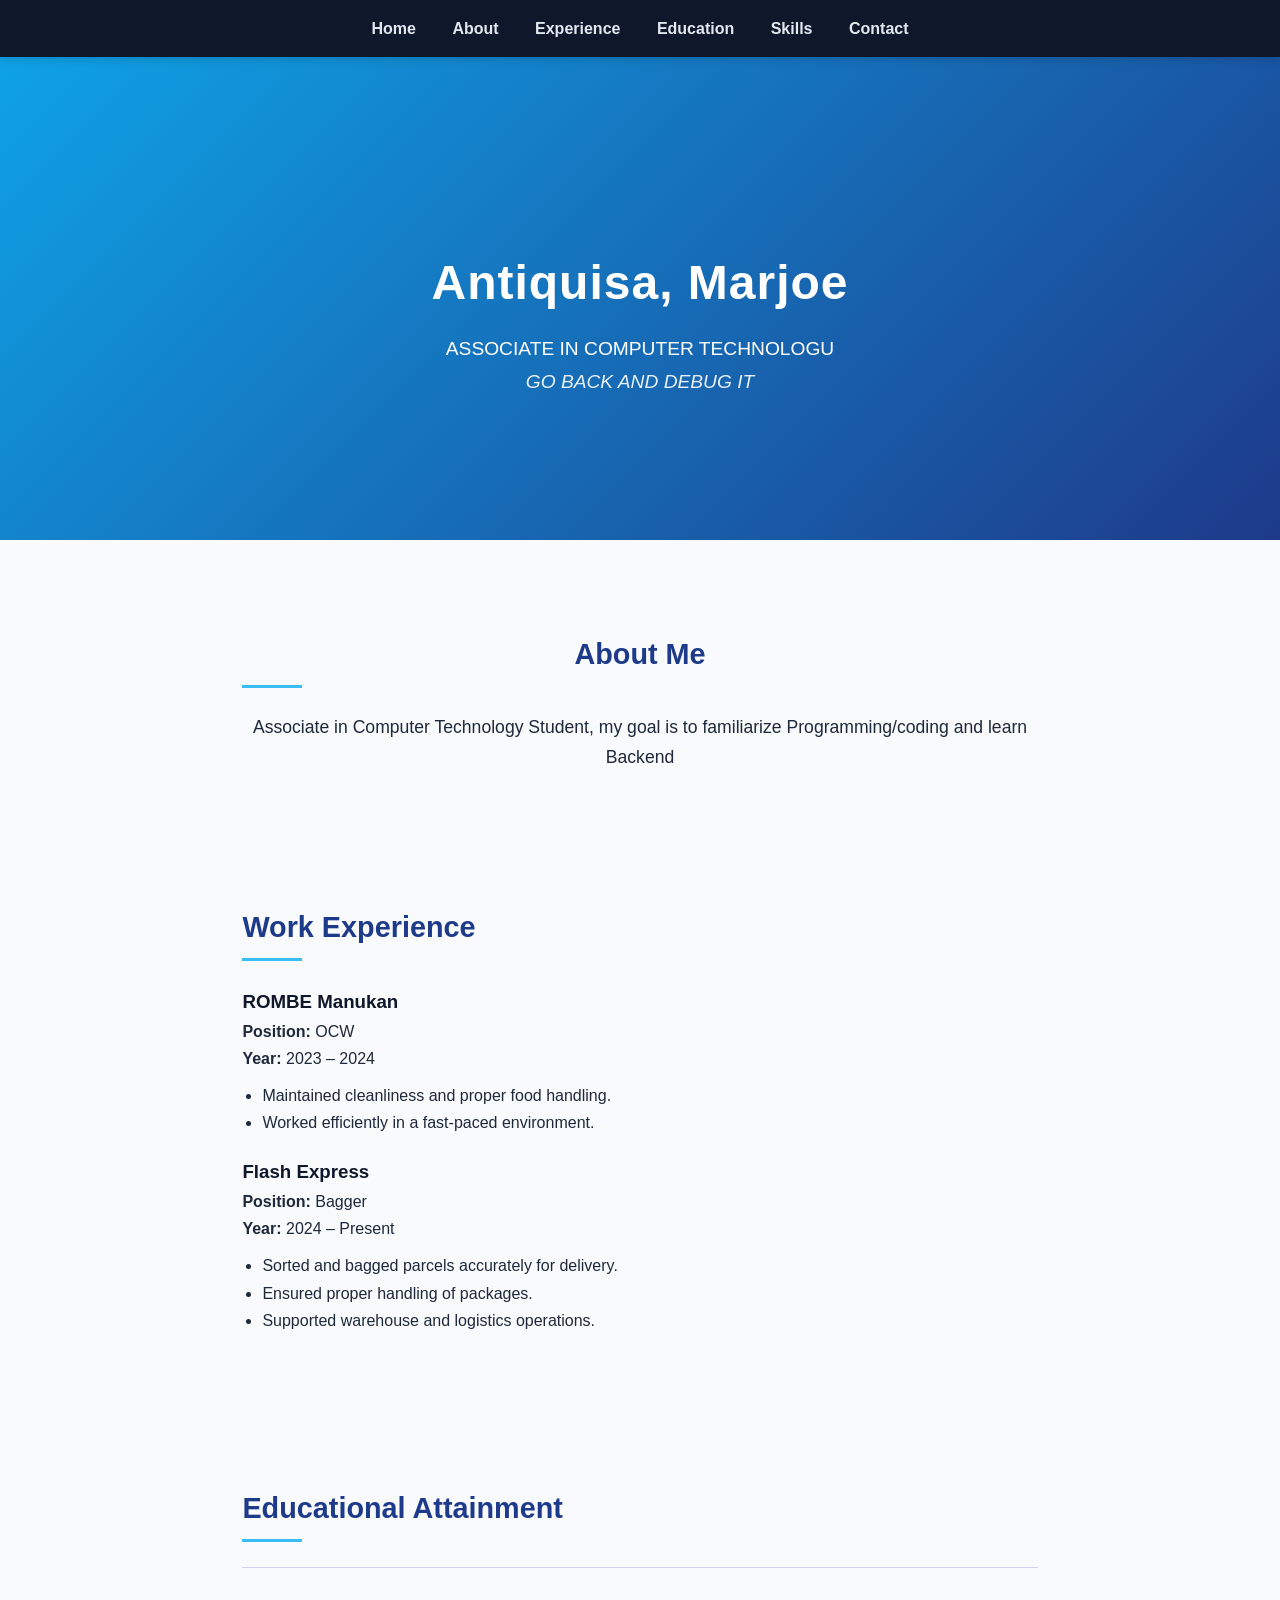
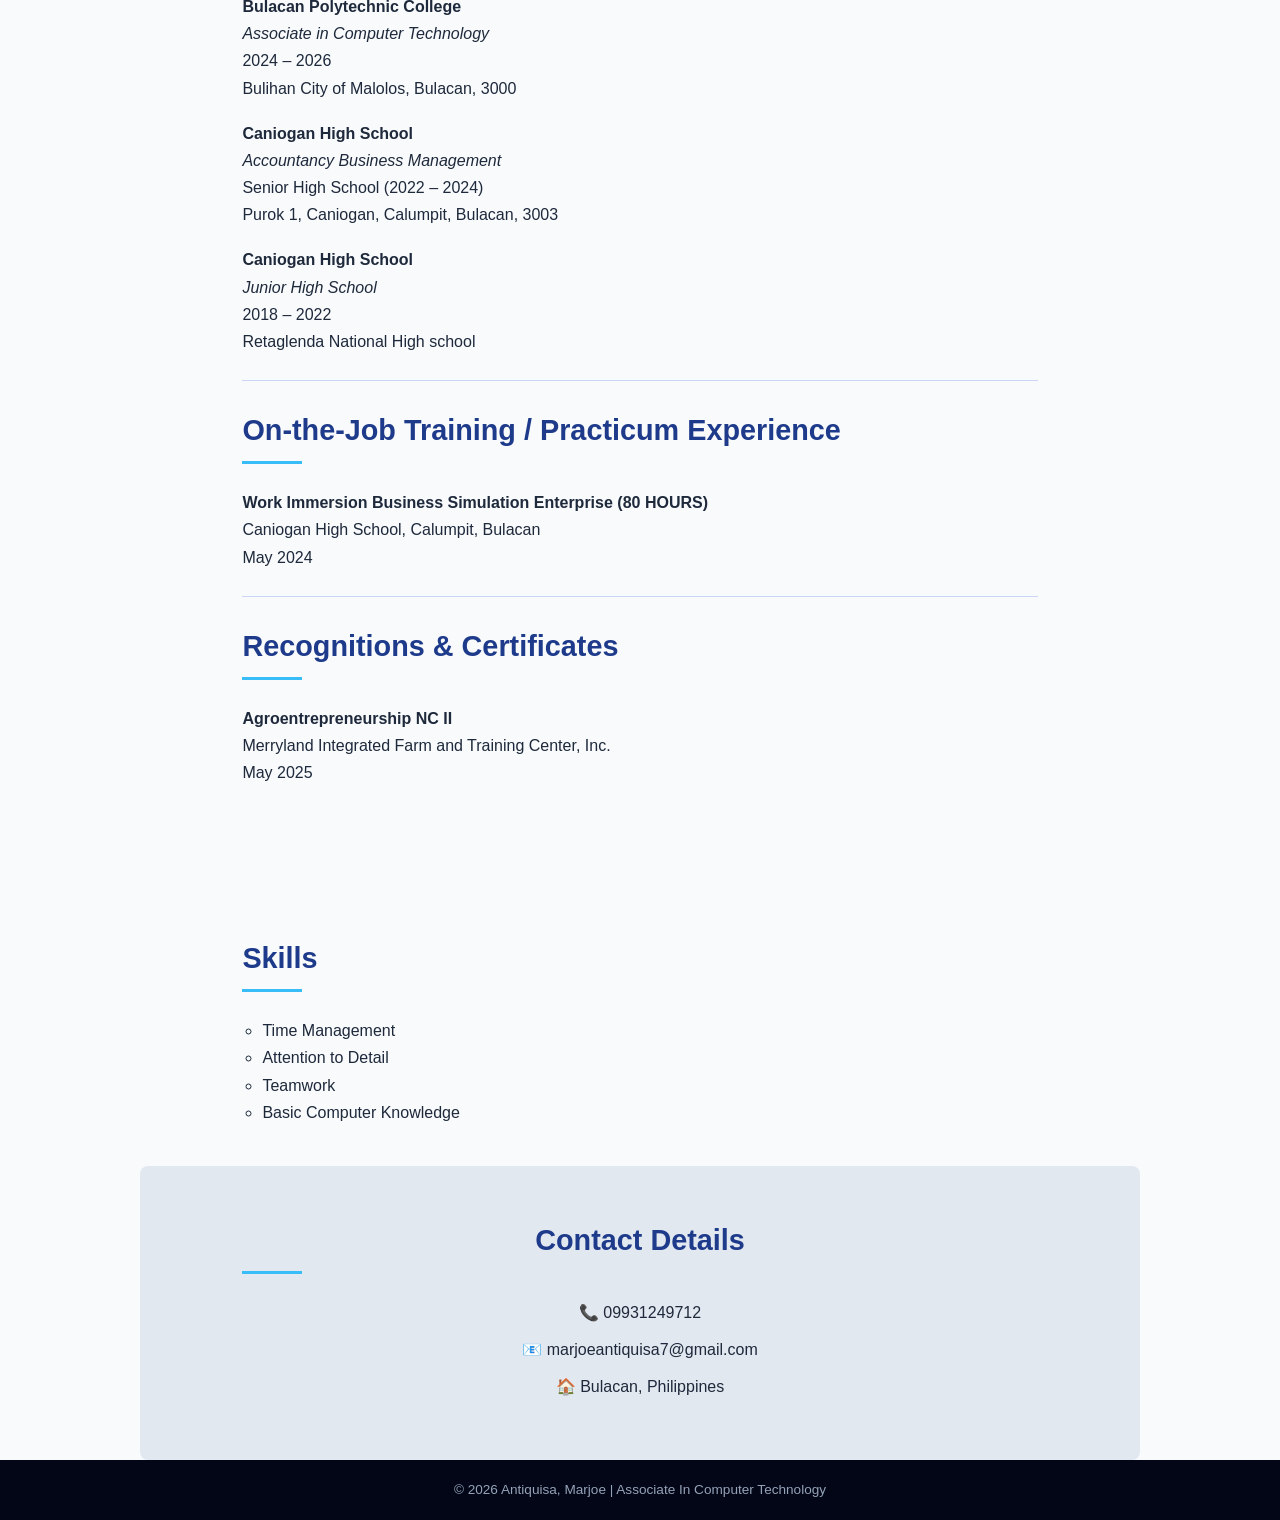
<file: index.html>
<!DOCTYPE html>
<html lang="en">
<head>
  <meta charset="UTF-8">
  <meta name="viewport" content="width=device-width, initial-scale=1.0">
  <title>Antiquisa, Marjoe | Portfolio</title>
  <link rel="stylesheet" href="style.css">
</head>
<body>

<nav>
  <a href="#home">Home</a>
  <a href="#about">About</a>
  <a href="#experience">Experience</a>
  <a href="#education">Education</a>
  <a href="#skills">Skills</a>
  <a href="#contact">Contact</a>
</nav>

<header id="home">
  <h1>Antiquisa, Marjoe</h1>
  <p>ASSOCIATE IN COMPUTER TECHNOLOGU</p>
  <p class="tagline">GO BACK AND DEBUG IT   </p>
</header>

<section id="about">
  <h2>About Me</h2>
  <p>
    Associate in Computer Technology Student, my goal is to familiarize Programming/coding and learn Backend 
  </p>
</section>

<section id="experience">
  <h2>Work Experience</h2>

  <h3>ROMBE Manukan</h3>
  <p><strong>Position:</strong> OCW</p>
  <p><strong>Year:</strong> 2023 – 2024</p>
  <ul>
    <li>Maintained cleanliness and proper food handling.</li>
    <li>Worked efficiently in a fast-paced environment.</li>
  </ul>

  <h3>Flash Express</h3>
  <p><strong>Position:</strong> Bagger</p>
  <p><strong>Year:</strong> 2024 – Present</p>
  <ul>
    <li>Sorted and bagged parcels accurately for delivery.</li>
    <li>Ensured proper handling of packages.</li>
    <li>Supported warehouse and logistics operations.</li>
  </ul>
</section>

<section id="education">
  <h2>Educational Attainment</h2>
  <hr>

  <p>
    <strong>Bulacan Polytechnic College</strong><br>
    <em>Associate in Computer Technology</em><br>
    2024 – 2026<br>
    Bulihan City of Malolos, Bulacan, 3000
  </p>

  <p>
    <strong>Caniogan High School</strong><br>
    <em>Accountancy Business Management</em><br>
    Senior High School (2022 – 2024)<br>
    Purok 1, Caniogan, Calumpit, Bulacan, 3003
  </p>

  <p>
    <strong>Caniogan High School</strong><br>
    <em>Junior High School</em><br>
    2018 – 2022<br>
    Retaglenda National High school 
  </p>

  <hr>

  <h2>On-the-Job Training / Practicum Experience</h2>
  <p>
    <strong>Work Immersion Business Simulation Enterprise (80 HOURS)</strong><br>
    Caniogan High School, Calumpit, Bulacan<br>
    May 2024
  </p>

  <hr>

  <h2>Recognitions & Certificates</h2>
  <p>
    <strong>Agroentrepreneurship NC II</strong><br>
    Merryland Integrated Farm and Training Center, Inc.<br>
    May 2025
  </p>
</section>

<section id="skills">
  <h2>Skills</h2>
  <ul>
    <li>Time Management</li>
    <li>Attention to Detail</li>
    <li>Teamwork</li>
    <li>Basic Computer Knowledge</li>
  </ul>
</section>

<section id="contact">
  <h2>Contact Details</h2>
  <p>📞 09931249712</p>
  <p>📧 marjoeantiquisa7@gmail.com</p>
  <p>🏠 Bulacan, Philippines</p>
</section>

<footer>
  <p>© 2026 Antiquisa, Marjoe | Associate In Computer Technology</p>
</footer>

</body>
</html>
</file>
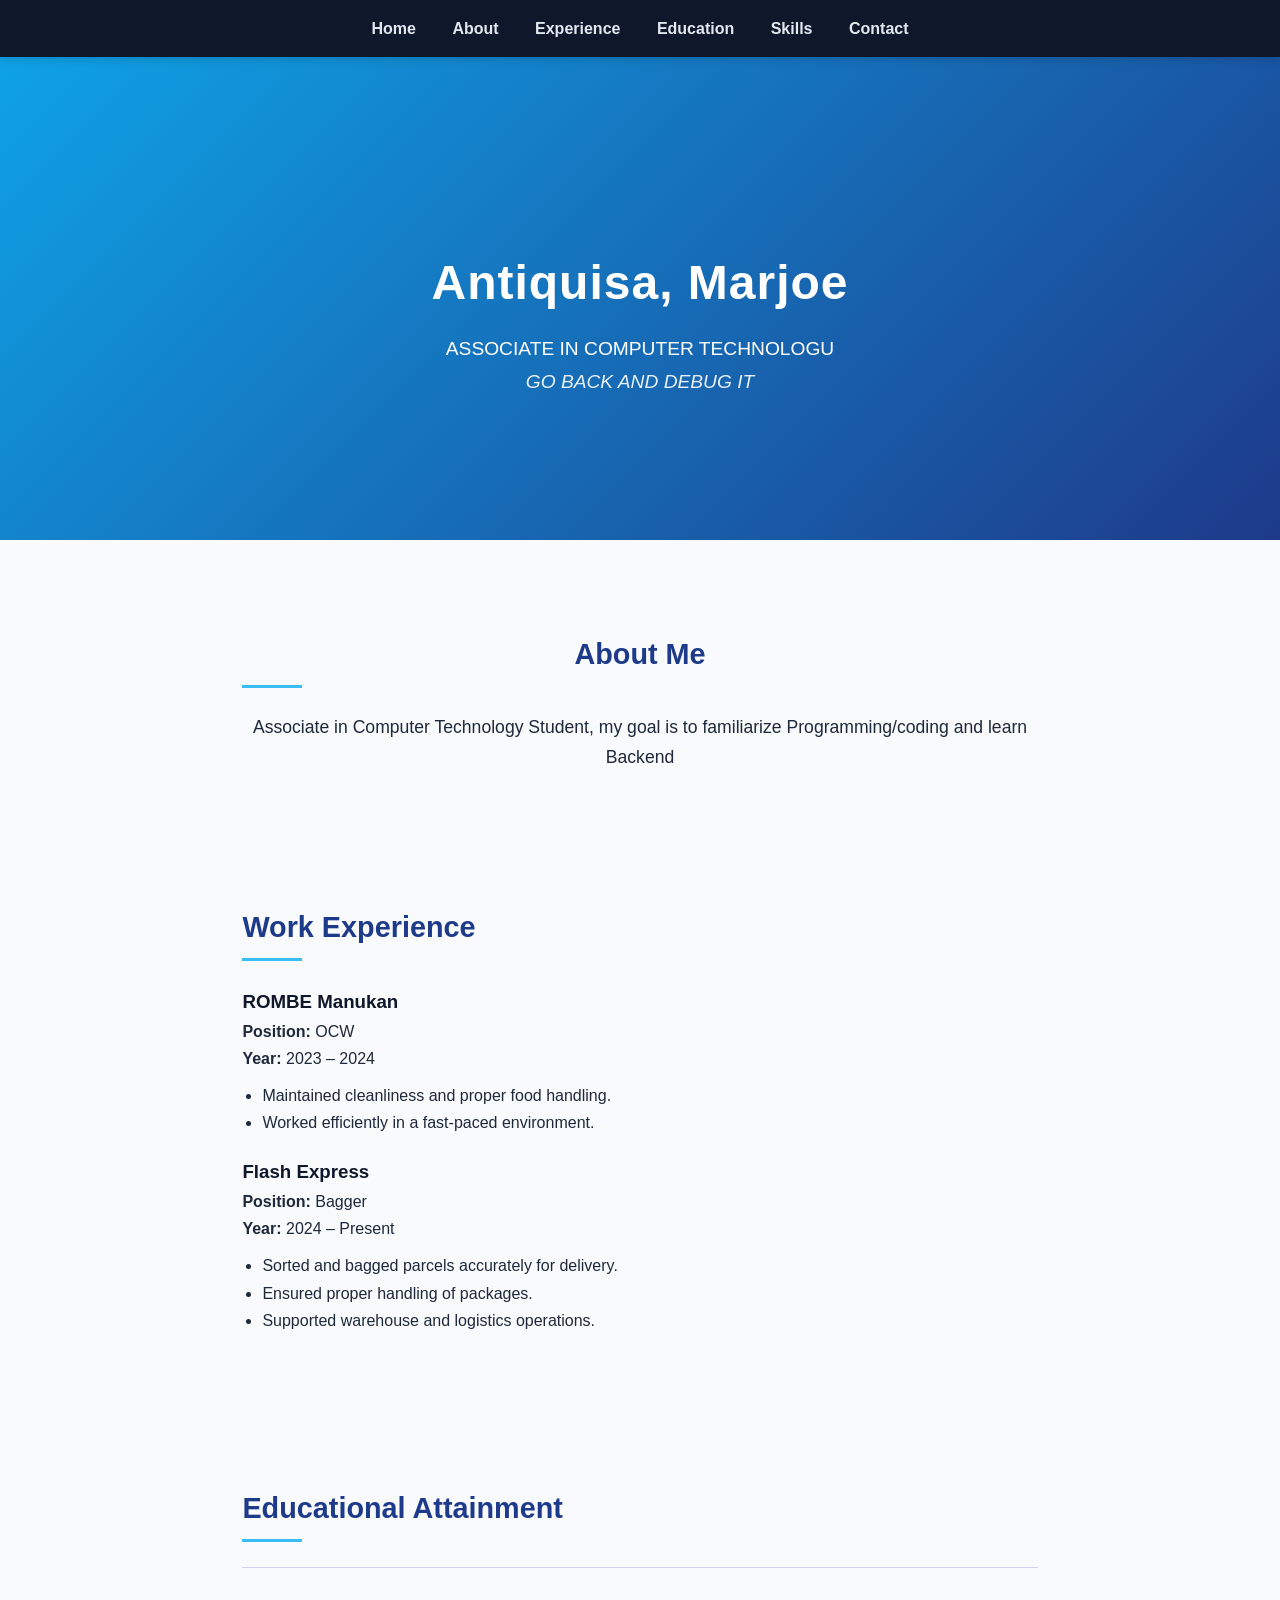
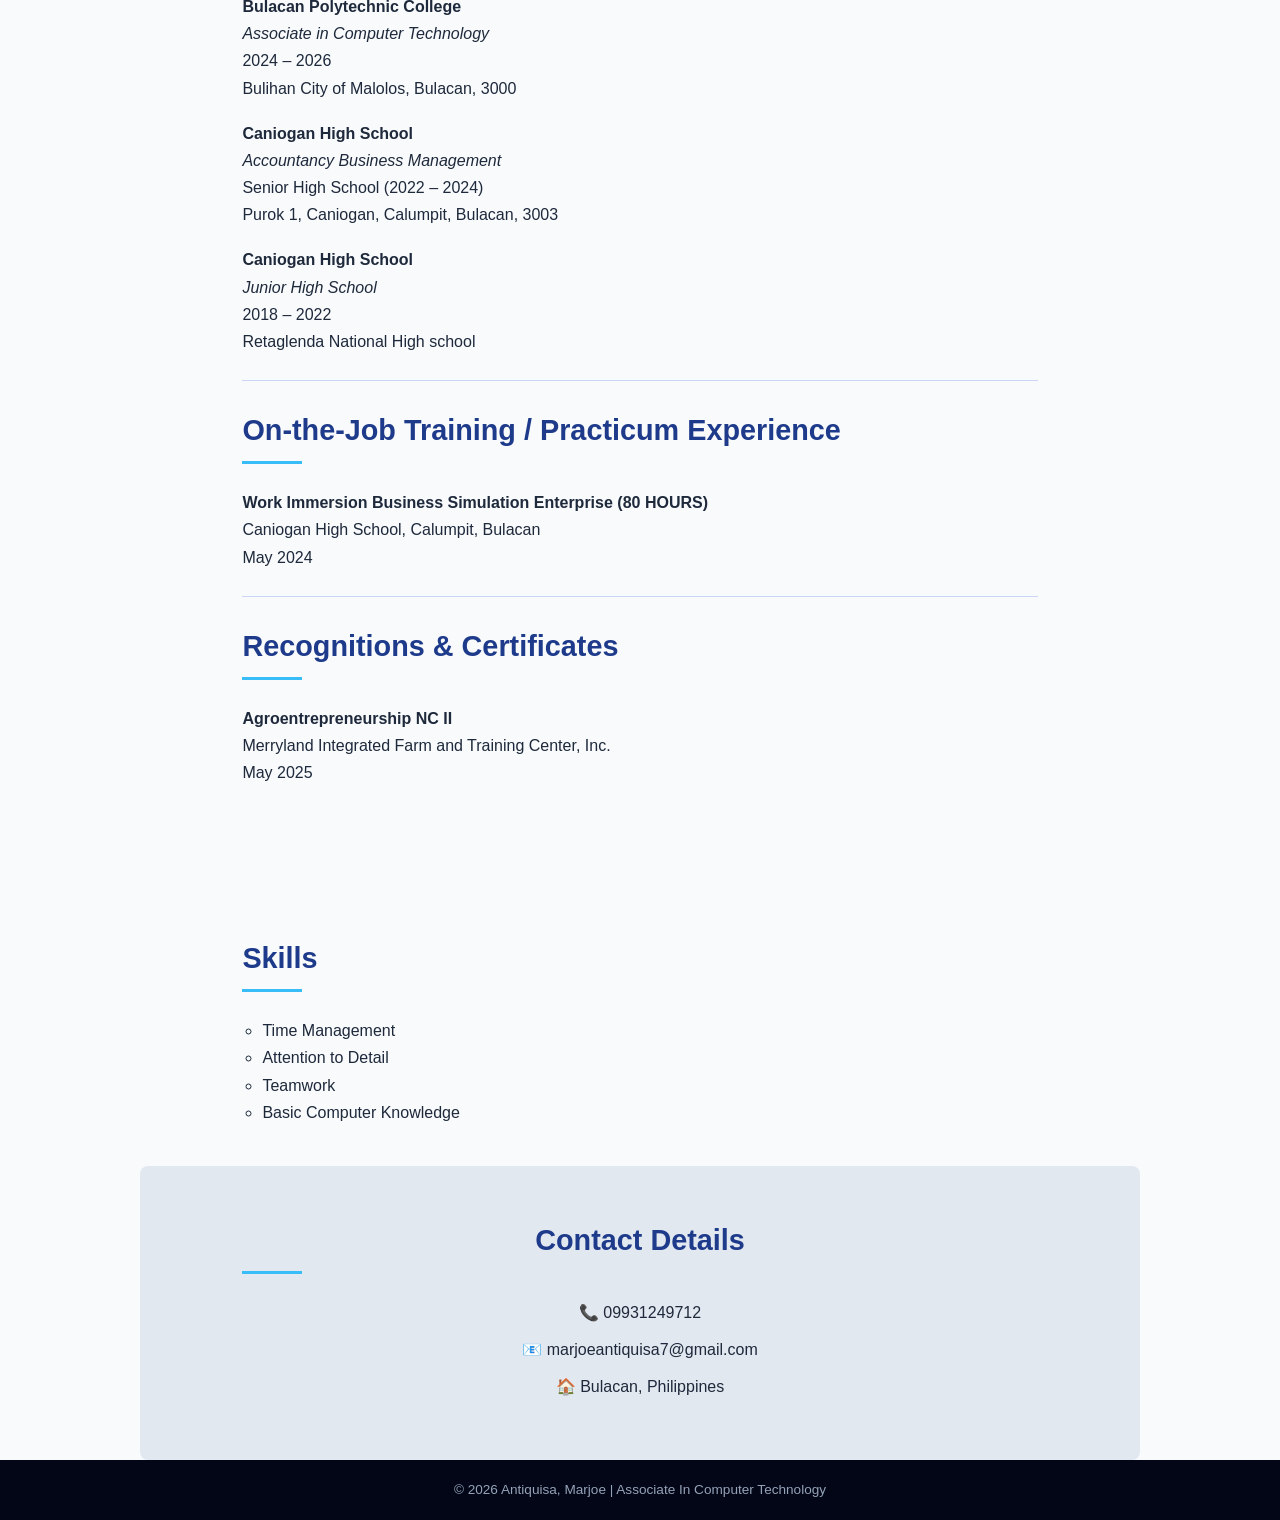
<file: mj.html>
<!DOCTYPE html>
<html lang="en">
<head>
  <meta charset="UTF-8">
  <meta name="viewport" content="width=device-width, initial-scale=1.0">
  <title>Antiquisa, Marjoe | Portfolio</title>
  <link rel="stylesheet" href="style.css">
</head>
<body>

<nav>
  <a href="#home">Home</a>
  <a href="#about">About</a>
  <a href="#experience">Experience</a>
  <a href="#education">Education</a>
  <a href="#skills">Skills</a>
  <a href="#contact">Contact</a>
</nav>

<header id="home">
  <h1>Antiquisa, Marjoe</h1>
  <p>ASSOCIATE IN COMPUTER TECHNOLOGU</p>
  <p class="tagline">GO BACK AND DEBUG IT   </p>
</header>

<section id="about">
  <h2>About Me</h2>
  <p>
    Associate in Computer Technology Student, my goal is to familiarize Programming/coding and learn Backend 
  </p>
</section>

<section id="experience">
  <h2>Work Experience</h2>

  <h3>ROMBE Manukan</h3>
  <p><strong>Position:</strong> OCW</p>
  <p><strong>Year:</strong> 2023 – 2024</p>
  <ul>
    <li>Maintained cleanliness and proper food handling.</li>
    <li>Worked efficiently in a fast-paced environment.</li>
  </ul>

  <h3>Flash Express</h3>
  <p><strong>Position:</strong> Bagger</p>
  <p><strong>Year:</strong> 2024 – Present</p>
  <ul>
    <li>Sorted and bagged parcels accurately for delivery.</li>
    <li>Ensured proper handling of packages.</li>
    <li>Supported warehouse and logistics operations.</li>
  </ul>
</section>

<section id="education">
  <h2>Educational Attainment</h2>
  <hr>

  <p>
    <strong>Bulacan Polytechnic College</strong><br>
    <em>Associate in Computer Technology</em><br>
    2024 – 2026<br>
    Bulihan City of Malolos, Bulacan, 3000
  </p>

  <p>
    <strong>Caniogan High School</strong><br>
    <em>Accountancy Business Management</em><br>
    Senior High School (2022 – 2024)<br>
    Purok 1, Caniogan, Calumpit, Bulacan, 3003
  </p>

  <p>
    <strong>Caniogan High School</strong><br>
    <em>Junior High School</em><br>
    2018 – 2022<br>
    Retaglenda National High school 
  </p>

  <hr>

  <h2>On-the-Job Training / Practicum Experience</h2>
  <p>
    <strong>Work Immersion Business Simulation Enterprise (80 HOURS)</strong><br>
    Caniogan High School, Calumpit, Bulacan<br>
    May 2024
  </p>

  <hr>

  <h2>Recognitions & Certificates</h2>
  <p>
    <strong>Agroentrepreneurship NC II</strong><br>
    Merryland Integrated Farm and Training Center, Inc.<br>
    May 2025
  </p>
</section>

<section id="skills">
  <h2>Skills</h2>
  <ul>
    <li>Time Management</li>
    <li>Attention to Detail</li>
    <li>Teamwork</li>
    <li>Basic Computer Knowledge</li>
  </ul>
</section>

<section id="contact">
  <h2>Contact Details</h2>
  <p>📞 09931249712</p>
  <p>📧 marjoeantiquisa7@gmail.com</p>
  <p>🏠 Bulacan, Philippines</p>
</section>

<footer>
  <p>© 2026 Antiquisa, Marjoe | Associate In Computer Technology</p>
</footer>

</body>
</html>
</file>
<file: style.css>
*{
  margin:0;
  padding:0;
  box-sizing:border-box;
  scroll-behavior:smooth;
}

body{
  font-family:"Segoe UI",Tahoma,Geneva,Verdana,sans-serif;
  line-height:1.7;
  background:#f8fafc;
  color:#1e293b;
}

nav{
  position:fixed;
  top:0;
  width:100%;
  background:#0f172a;
  padding:15px 0;
  text-align:center;
  box-shadow:0 2px 10px rgba(0,0,0,0.15);
  z-index:1000;
}

nav a{
  color:#e2e8f0;
  text-decoration:none;
  margin:0 16px;
  font-weight:600;
  transition:0.3s;
}

nav a:hover{
  color:#38bdf8;
}

header{
  min-height:60vh;
  padding-top:100px;
  display:flex;
  flex-direction:column;
  justify-content:center;
  align-items:center;
  text-align:center;
  background:linear-gradient(135deg,#0ea5e9,#1e3a8a);
  color:white;
}

header h1{
  font-size:3rem;
  margin-bottom:10px;
  letter-spacing:1px;
}

header p{
  font-size:1.2rem;
}

.tagline{
  font-style:italic;
  opacity:0.9;
}

section{
  max-width:1000px;
  margin:auto;
  padding:90px 8% 40px;
}

h2{
  margin-bottom:25px;
  font-size:1.8rem;
  color:#1e3a8a;
  position:relative;
}

h2::after{
  content:"";
  display:block;
  width:60px;
  height:3px;
  background:#38bdf8;
  margin-top:6px;
}

#about{
  text-align:center;
  font-size:1.1rem;
}

#experience h3{
  margin-top:20px;
  color:#0f172a;
}

#experience ul{
  margin:10px 0 20px 20px;
}

#education hr{
  border:none;
  border-top:1px solid #cbd5f5;
  margin:25px 0;
}

#education p{
  margin-bottom:18px;
}

#skills ul{
  margin-left:20px;
  list-style:circle;
}

#contact{
  background:#e2e8f0;
  text-align:center;
  padding:50px 8%;
  border-radius:8px;
}

#contact p{
  margin:10px 0;
}

#contact a{
  color:#2563eb;
  font-weight:bold;
  text-decoration:none;
}

#contact a:hover{
  text-decoration:underline;
}

footer{
  background:#020617;
  color:#94a3b8;
  text-align:center;
  padding:18px;
  font-size:0.85rem;
}

@media (max-width:768px){

  nav{
    padding:10px 0;
  }

  nav a{
    display:block;
    margin:8px 0;
  }

  header h1{
    font-size:2.2rem;
  }

  section{
    padding:80px 6% 30px;
  }
}
</file>
